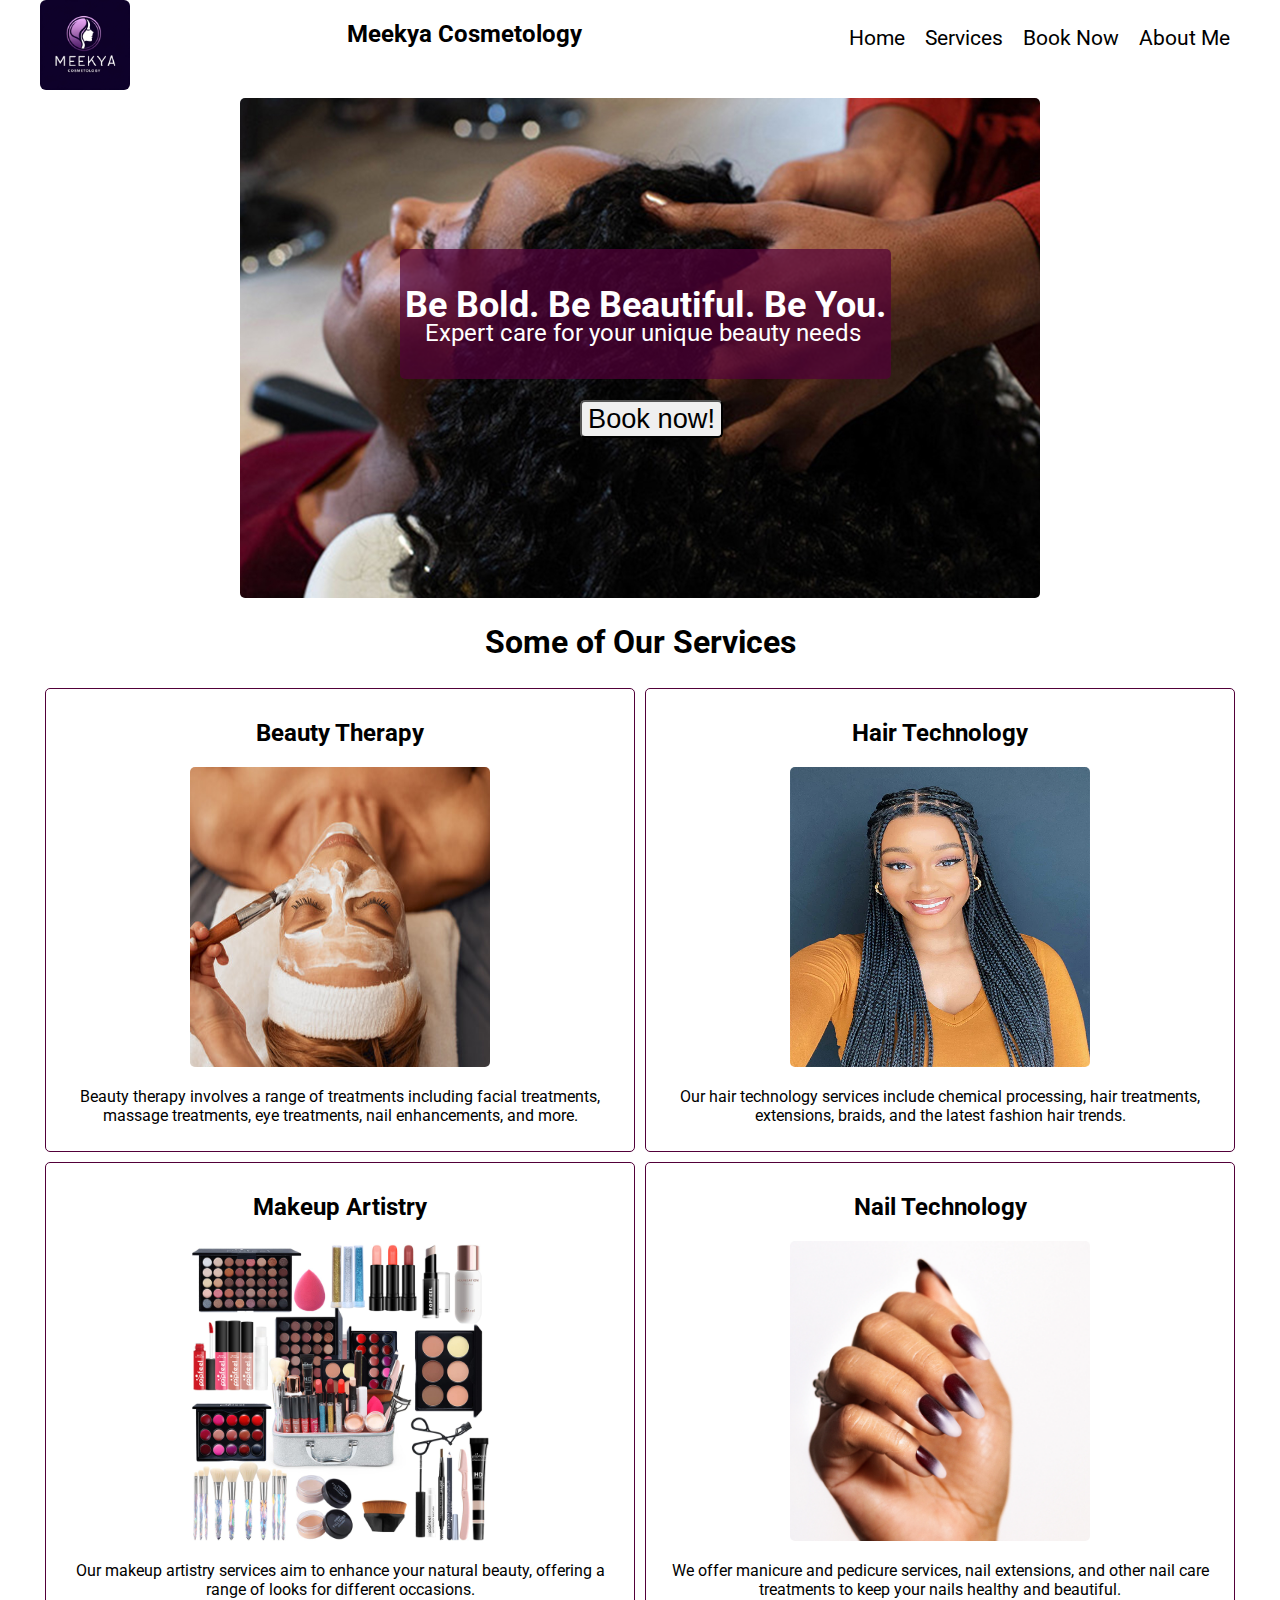
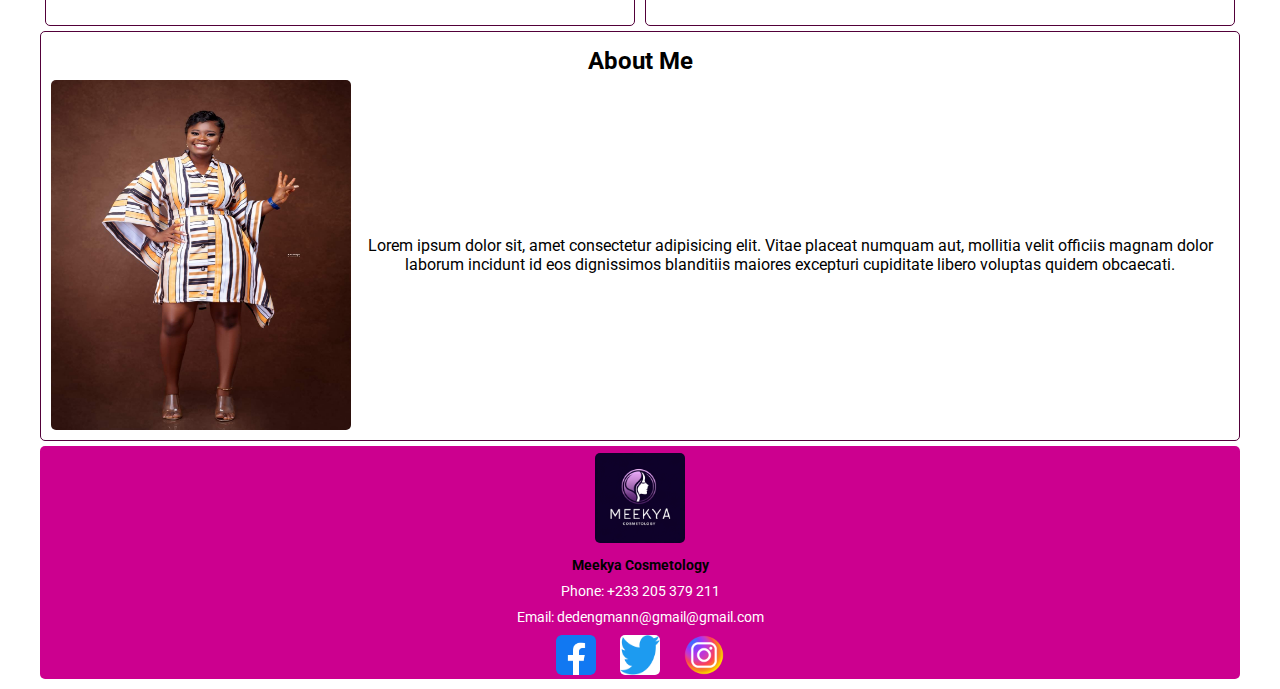
<file: index.html>
<!DOCTYPE html>
<html lang="en">
  <head>
    <meta charset="UTF-8" />
    <meta name="viewport" content="width=device-width, initial-scale=1.0" />
    <meta name="description" content="Home pagefor Meekya website" />
    <title>Meekya</title>
    <link rel="stylesheet" href="styles/base.css" />
    <link rel="stylesheet" href="styles/medium.css" />
    <link rel="stylesheet" href="styles/larger.css" />
    <link rel="preconnect" href="https://fonts.googleapis.com" />
    <link rel="preconnect" href="https://fonts.gstatic.com" crossorigin />
    <link
      href="https://fonts.googleapis.com/css2?family=Roboto:ital,wght@0,100;0,300;0,400;0,500;0,700;0,900;1,100;1,300;1,400;1,500;1,700;1,900&display=swap"
      rel="stylesheet"
    />
    <script src="scripts/hamburger.js" defer></script>
  </head>
  <body>
    <header>
      <a href="index.html"><img src="images/meek-logo.webp" alt="logo" /> </a>
      <h2>Meekya Cosmetology</h2>
      <nav>
        <button class="menu-hide">X</button
        ><button class="menu-show showing">&equiv;</button>
        <ul id="nav-menu">
          <li><a class="active" href="index.html">Home</a></li>
          <li><a class="active" href="services.html">Services</a></li>
          <li><a class="active" href="book.html">Book Now</a></li>
          <li><a class="active" href="#aboutme">About Me</a></li>
        </ul>
      </nav>
    </header>
    <main id="index-main">
      <section id="hero">
        <div class="hero-container">
          <picture>
            <source srcset="images/hero-small.webp" media="(max-width:560px)" />
            <source
              srcset="images/hero-medium.webp"
              media="(max-width:700px)"
            />
            <img src="images/hero-medium.webp" alt="Hero image" />
          </picture>
          <div class="hero-text">
            <h2>Be Bold. Be Beautiful. Be You.</h2>
            <p>Expert care for your unique beauty needs</p>
          </div>
          <button id="book-button">Book now!</button>
        </div>
      </section>
      <h1>Some of Our Services</h1>
      <div class="services">
        <section class="services-section" id="service1">
          <h2>Beauty Therapy</h2>
          <img src="images/beauty therapy.jpg" alt="img1" />
          <p>
            Beauty therapy involves a range of treatments including facial
            treatments, massage treatments, eye treatments, nail enhancements,
            and more.
          </p>
        </section>

        <section class="services-section" id="service1">
          <h2>Hair Technology</h2>
          <img src="images/hairtec.webp" alt="img1" />
          <p>
            Our hair technology services include chemical processing, hair
            treatments, extensions, braids, and the latest fashion hair trends.
          </p>
        </section>
        <section class="services-section" id="service1">
          <h2>Makeup Artistry</h2>
          <img src="images/maekup.jpg" alt="img1" />
          <p>
            Our makeup artistry services aim to enhance your natural beauty,
            offering a range of looks for different occasions.
          </p>
        </section>
        <section class="services-section" id="service1">
          <h2>Nail Technology</h2>
          <img src="images/nails.webp" alt="img1" />
          <p>
            We offer manicure and pedicure services, nail extensions, and other
            nail care treatments to keep your nails healthy and beautiful.
          </p>
        </section>
      </div>

      <div id="aboutme">
        <section class="aboutme">
          <h2>About Me</h2>
          <div class="about-container">
            <img src="images/picofme.jpg" alt="about" />
            <p>
              Lorem ipsum dolor sit, amet consectetur adipisicing elit. Vitae
              placeat numquam aut, mollitia velit officiis magnam dolor laborum
              incidunt id eos dignissimos blanditiis maiores excepturi
              cupiditate libero voluptas quidem obcaecati.
            </p>
          </div>
        </section>
      </div>

      <footer>
        <div class="footer-logo">
          <p>
            <img
              src="images/meek-logo.webp"
              alt="Logo"
              width="90"
              height="90"
            />
          </p>
        </div>
        <div class="footer-contact-details">
          <p><b>Meekya Cosmetology</b></p>
          <p>Phone: +233 205 379 211</p>
          <p>Email: dedengmann@gmail@gmail.com</p>
        </div>

        <div class="socialmedia">
          <a href="https://www.facebook.com/">
            <img
              src="images/facebook.png"
              alt="Facebook"
              width="40"
              height="40"
            />
          </a>

          <a href="https://twitter.com/">
            <img
              src="images/twitter.png"
              alt="Twitter"
              width="40"
              height="40"
            />
          </a>

          <a href="https://www.instagram.com/">
            <img
              src="images/instagram.png"
              alt="Instagram"
              width="40"
              height="40"
            />
          </a>
        </div>
      </footer>
    </main>
  </body>
</html>
</file>
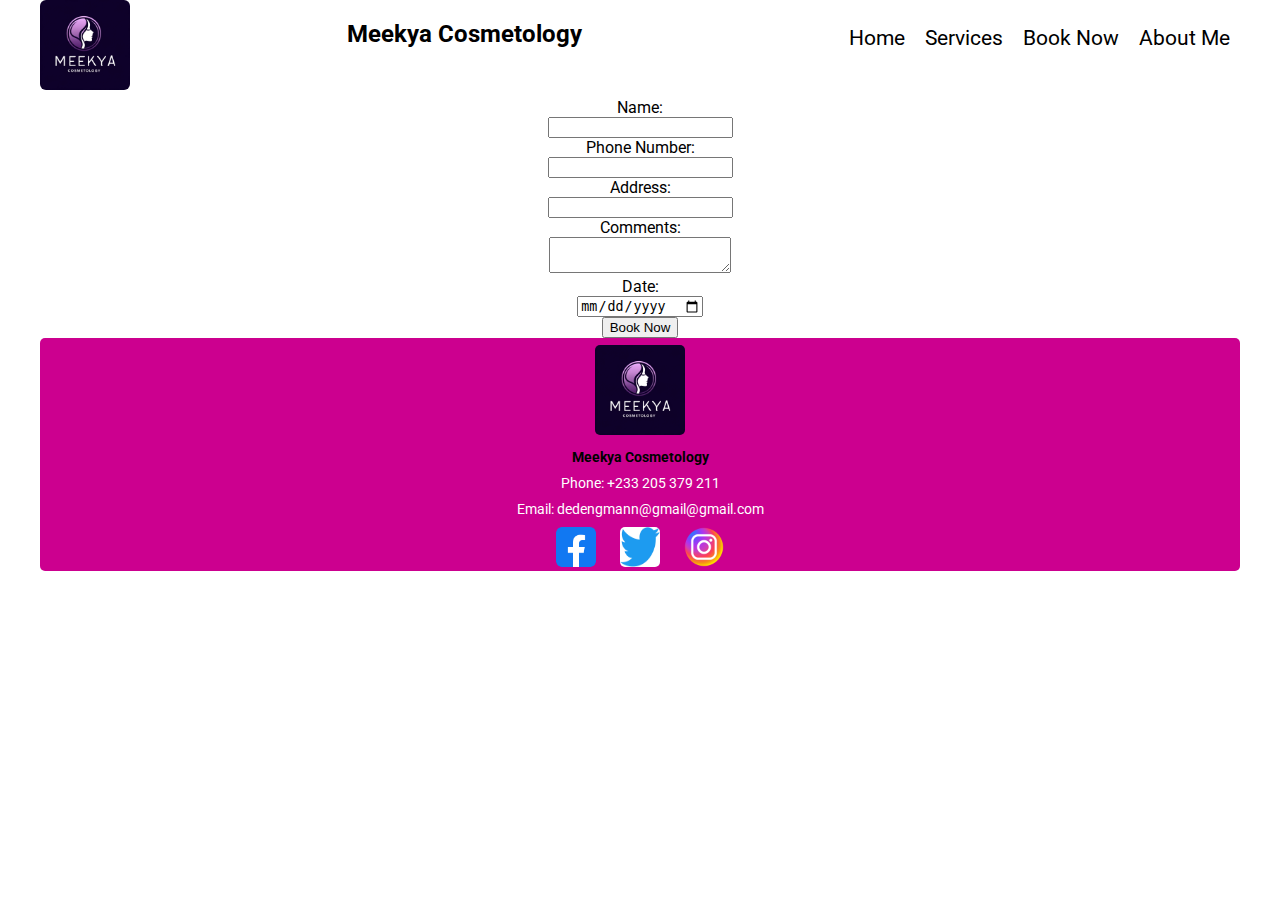
<file: book.html>
<!DOCTYPE html>
<html lang="en">
  <head>
    <meta charset="UTF-8" />
    <meta name="viewport" content="width=device-width, initial-scale=1.0" />
    <meta name="description" content="Home pagefor Meekya website" />
    <title>Meekya</title>
    <link rel="stylesheet" href="styles/base.css" />
    <link rel="stylesheet" href="styles/medium.css" />
    <link rel="stylesheet" href="styles/larger.css" />
    <link rel="preconnect" href="https://fonts.googleapis.com" />
    <link rel="preconnect" href="https://fonts.gstatic.com" crossorigin />
    <link
      href="https://fonts.googleapis.com/css2?family=Roboto:ital,wght@0,100;0,300;0,400;0,500;0,700;0,900;1,100;1,300;1,400;1,500;1,700;1,900&display=swap"
      rel="stylesheet"
    />
    <script src="scripts/hamburger.js" defer></script>
    
  </head>
  <body>
    <header>
      <a href="index.html"><img src="images/meek-logo.webp" alt="logo" /> </a>
      <h2>Meekya Cosmetology</h2>
      <nav>
        <button class="menu-hide">X</button
        ><button class="menu-show showing">&equiv;</button>
        <ul id="nav-menu">
          <li><a class="active" href="index.html">Home</a></li>
          <li><a class="active" href="services.html">Services</a></li>
          <li><a class="active" href="book.html">Book Now</a></li>
          <li><a class="active" href="#aboutme">About Me</a></li>
        </ul>
      </nav>
    </header>
    <main id="book-main">
      <form id="bookingForm">
        <label for="name">Name:</label><br />
        <input type="text" id="name" name="name" required /><br />

        <label for="phone">Phone Number:</label><br />
        <input type="tel" id="phone" name="phone" required /><br />

        <label for="address">Address:</label><br />
        <input type="text" id="address" name="address" required /><br />

        <label for="comments">Comments:</label><br />
        <textarea id="comments" name="comments"></textarea><br />

        <label for="date">Date:</label><br />
        <input type="date" id="date" name="date" required /><br />

        <button type="submit">Book Now</button>
      </form>

      <footer>
        <div class="footer-logo">
          <p>
            <img
              src="images/meek-logo.webp"
              alt="Logo"
              width="90"
              height="90"
            />
          </p>
        </div>
        <div class="footer-contact-details">
          <p><b>Meekya Cosmetology</b></p>
          <p>Phone: +233 205 379 211</p>
          <p>Email: dedengmann@gmail@gmail.com</p>
        </div>

        <div class="socialmedia">
          <a href="https://www.facebook.com/">
            <img
              src="images/facebook.png"
              alt="Facebook"
              width="40"
              height="40"
            />
          </a>

          <a href="https://twitter.com/">
            <img
              src="images/twitter.png"
              alt="Twitter"
              width="40"
              height="40"
            />
          </a>

          <a href="https://www.instagram.com/">
            <img
              src="images/instagram.png"
              alt="Instagram"
              width="40"
              height="40"
            />
          </a>
        </div>
      </footer>
    </main>
  </body>
</html>
</file>
<file: styles/base.css>
:root {
    --text-color: black;
    --background-color: white;
    --accent-color: #CC008F;
    --accent-color2: #520039;
    --border-background-color: rgba(82, 0, 57, 0.7);
    /* 70% opacity */

}

body {
    font-family: "Roboto", sans-serif;
    font-weight: 400;
    font-style: normal;
    text-align: center;

}

nav ul {
    list-style: none;

}


nav ul li a {
    display: block;
    font-size: 16px;
    text-decoration: none;
    color: black;
    text-align: center;
    padding: 10px;

}



nav ul li a:hover {
    background-color: var(--accent-color2);
    border-radius: 10px;
    color: white;
}

.menu-hide,
.menu-show {

    display: none;

    background-color: var(--accent-color2);

    border: black;

    margin: .5rem 0 0 .5rem;

    border-radius: 5px;
    font-size: 40px;
    margin-top: 20px;
    color: white
}



.menu-hide.showing,
.menu-show.showing {

    display: block;
    text-align: center;

}



#nav-menu {

    display: none;


}



#nav-menu.showing {

    display: block;


}

header img {
    height: 90px;
    width: 90px;
    border-radius: 6px;

}

header {
    display: flex;
    justify-content: space-between;
    padding-bottom: 4px;
}

.hero-container {
    position: relative;
}

#hero img {

    border-radius: 5px;
}

.hero-text {
    position: absolute;
    background-color: var(--border-background-color);
    top: 20%;
    left: 15%;
    color: white;
    border-radius: 5px;
    height: 100px;
    padding: 5px;

}


#book-button {
    position: absolute;
    top: 70%;
    left: 38%;
    font-size: 20px;
    border-radius: 5px;
    cursor: pointer;
    animation: pulsate 1.5s infinite;
    transition: all 0.3s ease;
}

@keyframes pulsate {

    0%,
    100% {
        transform: scale(1);
        opacity: 1;
    }

    50% {
        transform: scale(1.1);
        opacity: 0.8;
    }
}

#hero p {
    position: absolute;
    top: 20%;

    color: white;
    font-size: 24px;
}

#book-button:hover {
    cursor: pointer;
    background-color: #520039;
    color: white;
}

.aboutme h2 {
    margin: 5px;
}

.aboutme {
    border: solid 1.5px #520039;
    padding: 10px;
    border-radius: 5px;
    width: 300px;
    text-align: center;
    margin: 0 auto;
    margin-bottom: 5px;

}

.aboutme img {
    width: 300px;
    height: 350px;
    border-radius: 5px;
}

.services-section {
    border: solid 1.5px #520039;
    padding: 10px;
    border-radius: 5px;
    margin: 5px;

    /* margin: 0 auto; */
}

.services img {
    width: 300px;
    height: 300px;
    border-radius: 5px;
}

footer {
    background-color: #CC008F;
    padding-top: 1px;
    color: white;
    border-radius: 5px;


}

footer a {
    text-decoration: none;
    padding: 10px;

}

.footer-logo p {

    margin: 6px;
}

footer img {
    border-radius: 5px;

}

.footer-contact-details p {

    margin: 10px;
    font-size: 14px;
}

.footer-contact-details p b {
    color: black;
}

/* book now styles */
.services-section button {
    background-color: var(--accent-color);

    color: black;
    font-size: 18px;
    padding: 10px 20px;
    margin-top: 10px;
    border: none;
    border-radius: 5px;
    cursor: pointer;
    transition: background-color 0.3s ease;
}

.services-section button:hover {
    background-color: var(--accent-color2);

    color: white;
}
</file>
<file: styles/medium.css>
@media screen and(min-width:560px) {
   .hero img{
    display: none;
   }
}
</file>
<file: styles/larger.css>
@media screen and (min-width: 768px) {
    body {
        max-width: 1200px;
        margin: 0 auto;
    }

    #nav-menu {
        display: flex;
    }

    nav ul {
        flex-direction: row;


    }

    nav ul li a {
        text-align: center;
        font-size: 1.3em;
    }

    .menu-show,
    .menu-hide,
    .menu-show.showing,
    .menu-hide.showing {
        display: none;
    }

    .aboutme {
        width: auto;
        height: 350
    }

    .aboutme .about-container {
        display: flex;
        align-items: center;

    }

    #aboutme img {
        max-width: 300px;
        height: 350px
    }

    .aboutme p {
        flex: 1;

    }

    .services {
        /* display:flex; */
        justify-content: center;
        display: grid;
        grid-template-columns: 1fr 1fr;

    }

    .hero-text {
        position: absolute;
        background-color: var(--border-background-color);
        top: 30%;
        left: 30%;
        color: white;
        border-radius: 5px;
        height: 120px;
        justify-content: center;

        padding: 5px;
        font-size: 1.5em;
    }

    .hero-text p {
        padding: 20px
    }

    #book-button {
        font-size: 1.7em;
        top: 60%;
        left: 45%;
        
    }


}
</file>
